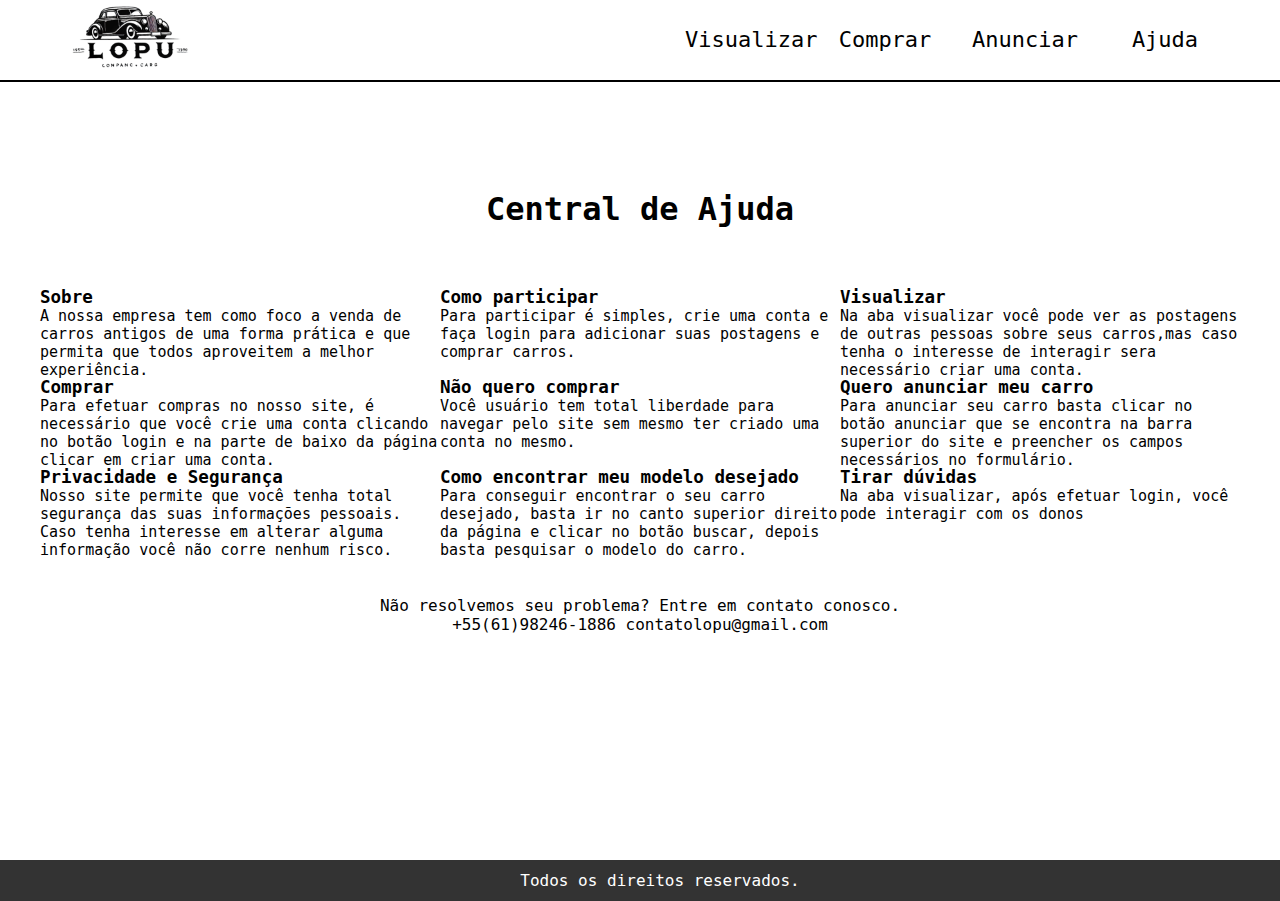
<file: ajuda.html>
<!DOCTYPE html>
<html lang="en">

<head>
    <meta charset="UTF-8">
    <meta name="viewport" content="width=device-width, initial-scale=1.0">
    <title>Ajuda</title>

    <link rel="stylesheet" href="estilos/ajuda.css">

</head>

<body>

<div id="pagina">
    <div id="navbar">

        <div>
            <a href="index.html">
                <img id="logo" src="Imagens/logo.png" alt="" height="70px">
            </a>
        </div>

        <ul class="centro">
            <li><a href="visualizar.html">Visualizar</a></li>
            <li><a href="index.html">Comprar</a></li>
            <li><a href="anunciar.html">Anunciar</a></li>
            <li><a href="ajuda.html">Ajuda</a></li>
        </ul>

        <ul class="direita">
            <li><a href="Login.html">Login</a></li>

        </ul>
    </div>
    <br><br><br><br><br><br><br><br><br><br>
        <h1>Central de Ajuda</h1>
    <br>
    <div id="container">
        <div id="texto">
            <h3>Sobre</h3>
            <p>A nossa empresa tem como foco a venda de carros antigos de uma forma prática e que permita que todos aproveitem a melhor experiência.</p>
        </div>

        <div id="texto">
            <h3>Como participar</h3>
            <p>Para participar é simples, crie uma conta e faça login para adicionar suas postagens e comprar carros.</p>
        </div>

        <div id="texto">
            <h3>Visualizar</h3>
            <p>Na aba visualizar você pode ver as postagens de outras pessoas sobre seus carros,mas caso tenha o interesse de interagir sera necessário criar uma conta.</p>
        </div>
    </div>

    <div id="container2">
        <div id="texto">
            <h3>Comprar</h3>
            <p>Para efetuar compras no nosso site, é necessário que você crie uma conta clicando no botão login e na parte de baixo da página clicar em criar uma conta.</p>
        </div>
        <div id="texto">
            <h3>Não quero comprar</h3>
            <p>Você usuário tem total liberdade para navegar pelo site sem mesmo ter criado uma conta no mesmo.</p>
        </div>
        <div id="texto">
            <h3>Quero anunciar meu carro</h3>
            <p>Para anunciar seu carro basta clicar no botão anunciar que se encontra na barra superior do site e preencher os campos necessários no formulário. </p>
        </div>
    </div>

    <div id="container3">
        <div id="texto">
            <h3>Privacidade e Segurança</h3>
            <p>Nosso site permite que você tenha total segurança das suas informações pessoais. Caso tenha interesse em alterar alguma informação você não corre nenhum risco. </p>
        </div>
        <div id="texto">
            <h3>Como encontrar meu modelo desejado</h3>
            <p>Para conseguir encontrar o seu carro desejado, basta ir no canto superior direito da página e clicar no botão buscar, depois basta pesquisar o modelo do carro.</p>
        </div>
        <div id="texto">
            <h3>Tirar dúvidas</h3>
            <p>Na aba visualizar, após efetuar login, você pode interagir com os donos </p>
        </div>
    </div>
    <br>
    <div id="contato">
        <p>Não resolvemos seu problema? Entre em contato conosco.</p>
        <p>+55(61)98246-1886 contatolopu@gmail.com</p>
    </div>

    <div id="footer-container clearfix">
        <div id="footer">
            <p>Todos os direitos reservados.</p>
            
        </div>
    </div>

</body>
</file>
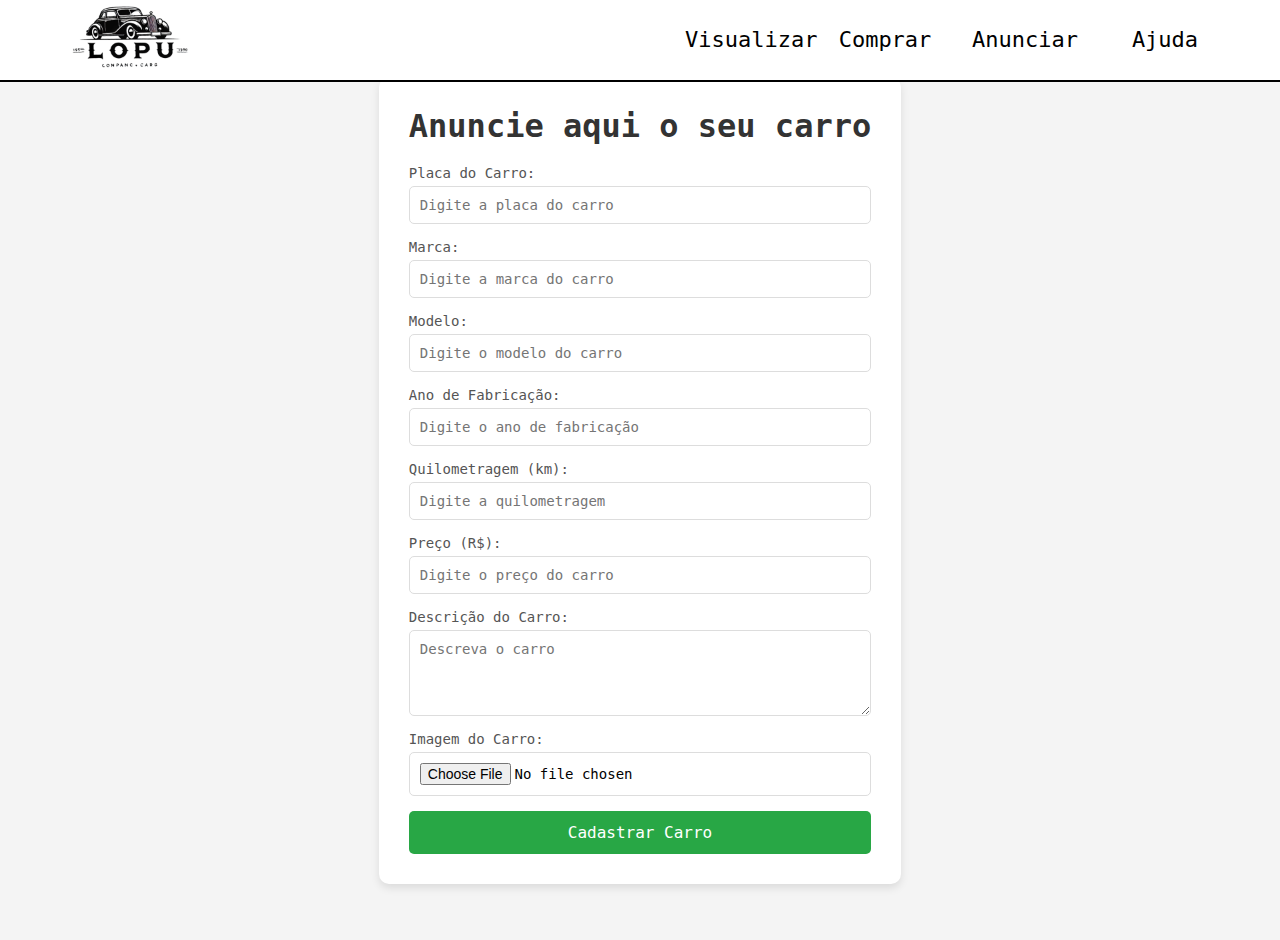
<file: anunciar.html>
<!DOCTYPE html>
<html lang="en">

<head>
  <meta charset="UTF-8">
  <meta name="viewport" content="width=device-width, initial-scale=1.0">
  <title>Lopu</title>

  <link rel="stylesheet" href="estilos/anunciar.css">

</head>

<body>
<div id="pagina">
  <div id="navbar"> <!-- BARRA DE NAVEGAÇÃO -->

    <div>
      <a href="index.html">
        <img id="logo" src="Imagens/logo.png" alt="" height="70px">
      </a>
    </div>

    <ul class="centro">
      <li><a href="visualizar.html">Visualizar</a></li>
      <li><a href="index.html">Comprar</a></li>
      <li><a href="anunciar.html">Anunciar</a></li>
      <li><a href="ajuda.html">Ajuda</a></li>
    </ul>

    <ul class="direita">
      <li><a href="Login.html">Login</a></li>
      <li><a href="">Busca</a></li>
    </ul>
  </div>

  <br><br><br>
  <div class="container">
    <h1>Anuncie aqui o seu carro</h1>
    <form action="#" method="POST">
      <label for="nome">Placa do Carro:</label>
      <input type="text" id="nome" name="nome" placeholder="Digite a placa do carro" required>

      <label for="marca">Marca:</label>
      <input type="text" id="marca" name="marca" placeholder="Digite a marca do carro" required>

      <label for="modelo">Modelo:</label>
      <input type="text" id="modelo" name="modelo" placeholder="Digite o modelo do carro" required>

      <label for="ano">Ano de Fabricação:</label>
      <input type="number" id="ano" name="ano" placeholder="Digite o ano de fabricação" required>

      <label for="km">Quilometragem (km):</label>
      <input type="number" id="km" name="km" placeholder="Digite a quilometragem" required>

      <label for="preco">Preço (R$):</label>
      <input type="number" id="preco" name="preco" placeholder="Digite o preço do carro" required>

      <label for="descricao">Descrição do Carro:</label>
      <textarea id="descricao" name="descricao" rows="4" placeholder="Descreva o carro" required></textarea>

      <label for="imagem">Imagem do Carro:</label>
      <input type="file" id="imagem" name="imagem" accept="image/*">

      <button type="submit" class="btn-submit">Cadastrar Carro</button>
    </form>
  </div>
</div>
</file>
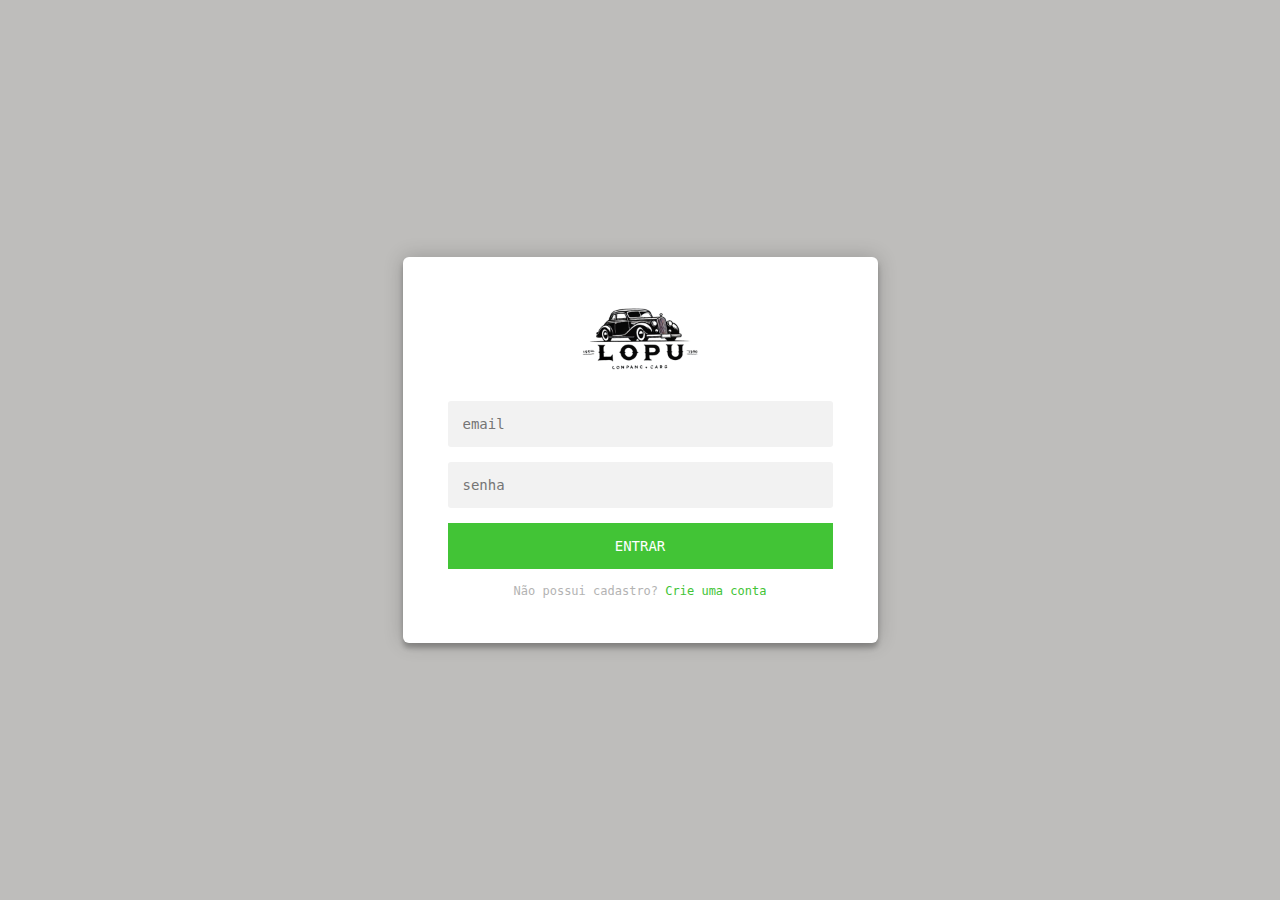
<file: Login.html>
<!DOCTYPE html>
<html lang="en">
<head>
    <meta charset="UTF-8">
    <meta name="viewport" content="width=device-width, initial-scale=1.0">
    <title>Login</title>
    <link rel="stylesheet" href="estilos/login.css">
</head>
<body>
<div class="form">
    <a href="index.html"><img src="Imagens\logo.png" alt="logo" class="logo"></a>
    <form class="login-form" id="loginForm" action="../templates/home.html">
        <input type="text" placeholder="email" required name="email" id="email"/>
        <input type="password" placeholder="senha" required name="senha" id="senha"/>
        <button type="submit">Entrar</button>
        <p class="message">Não possui cadastro? <a href="formulario.html">Crie uma conta</a></p>
    </form>
</div>
</body>
</html>
</file>
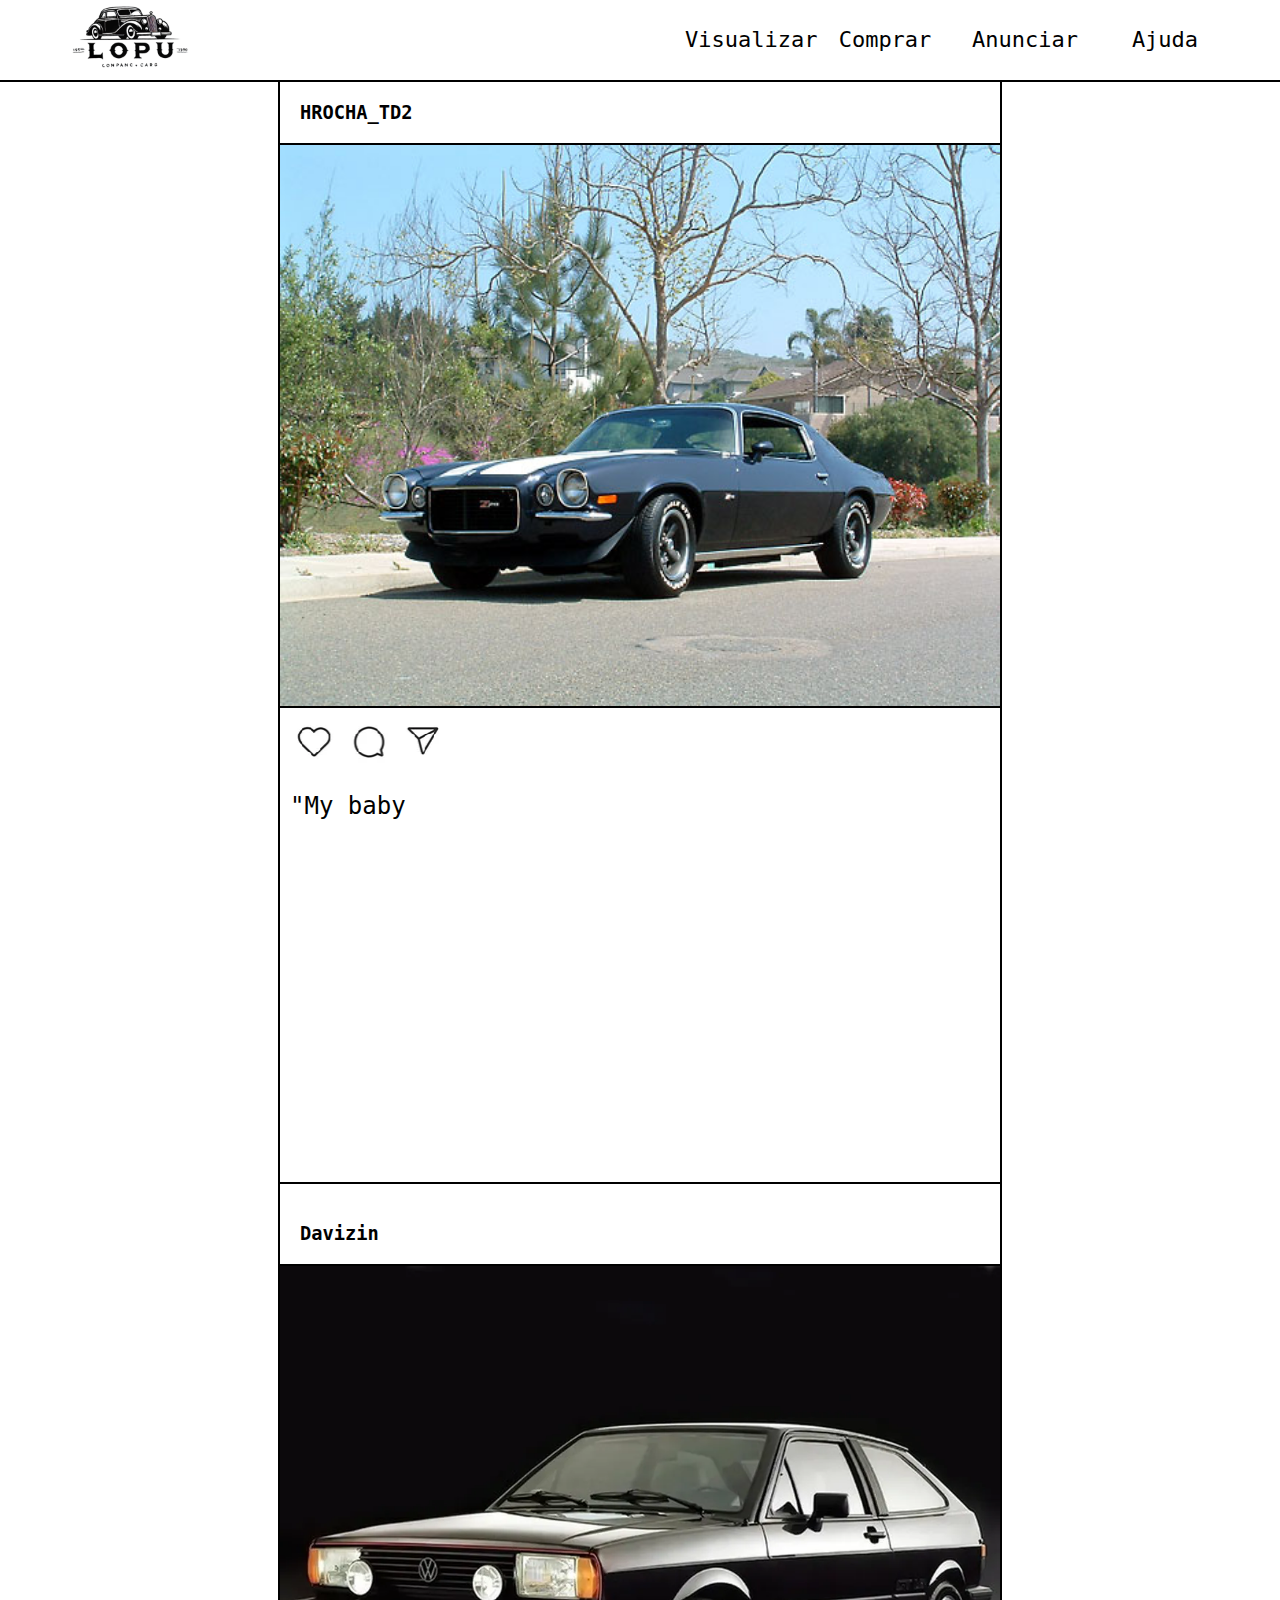
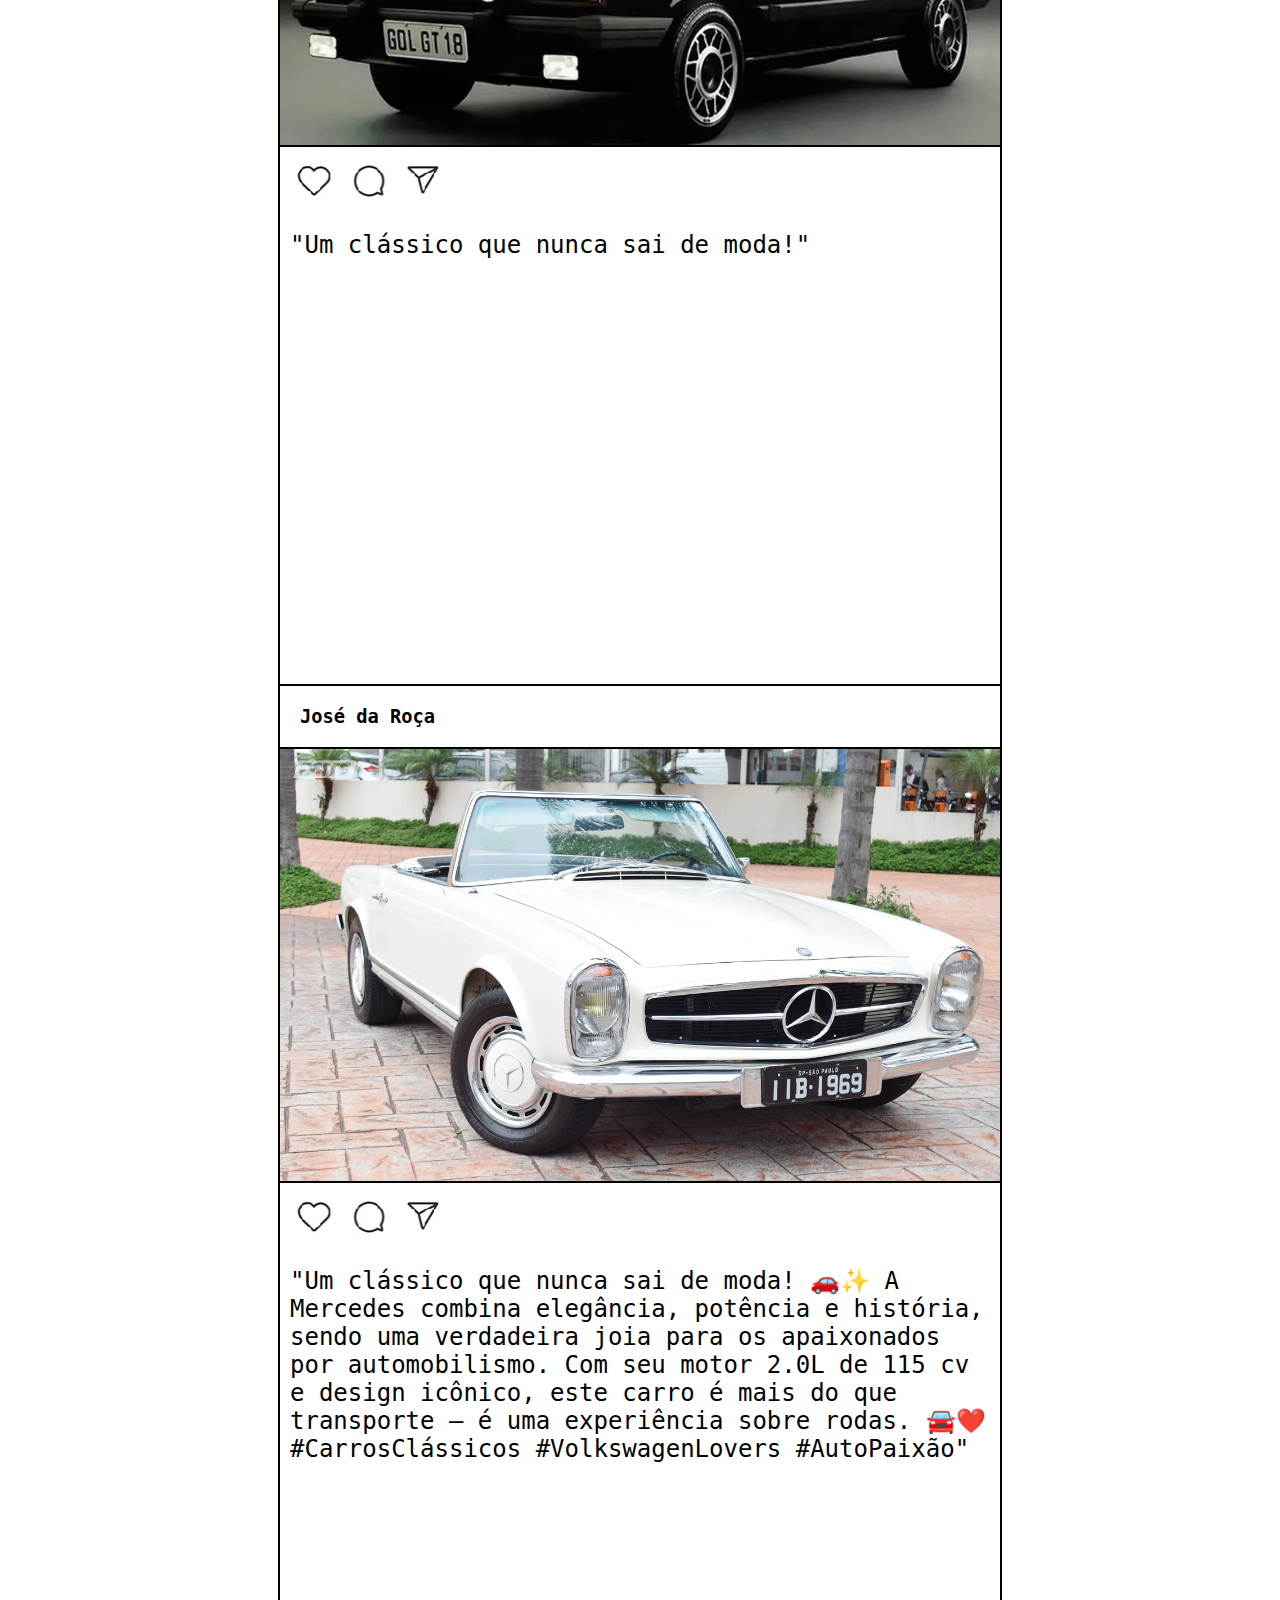
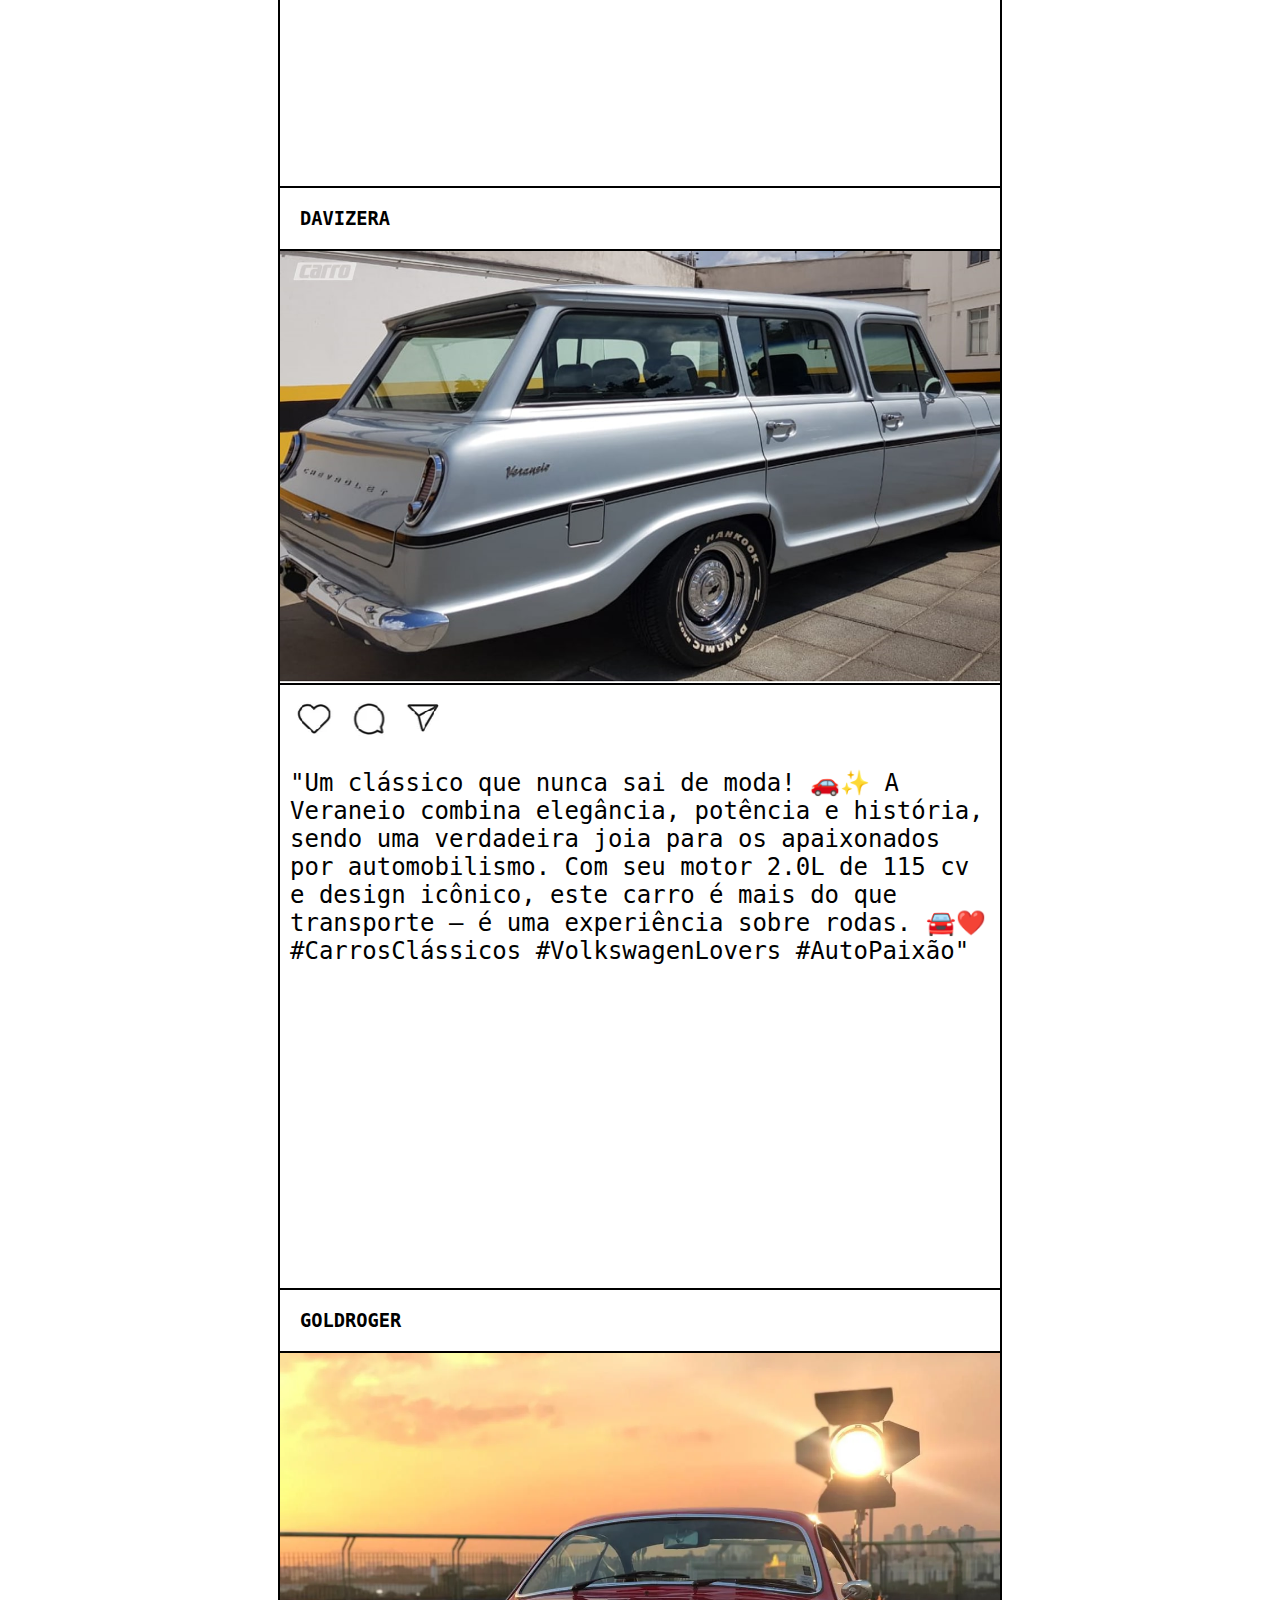
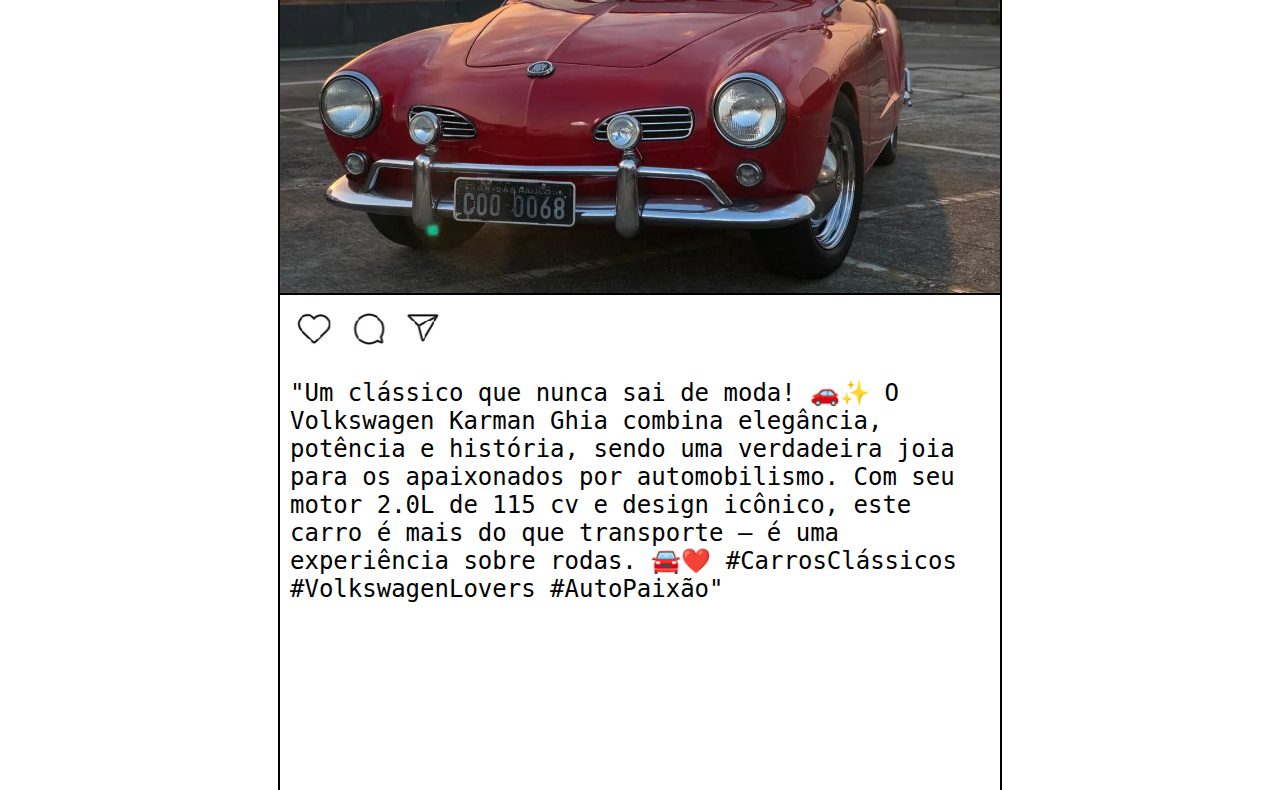
<file: visualizar.html>
<!DOCTYPE html>
<html lang="en">

<head>
    <meta charset="UTF-8">
    <meta name="viewport" content="width=device-width, initial-scale=1.0">
    <title>Visualizar</title>
    <link rel="stylesheet" href="estilos/visualizar.css">

</head>

<body>
    <div id="pagina">
        <div id="navbar"> <!-- BARRA DE NAVEGAÇÃO -->

            <div>
                <a href="index.html">
                    <img id="logo" src="Imagens/logo.png" alt="" height="70px">
                </a>
            </div>

            <ul class="centro">
                <li><a href="visualizar.html">Visualizar</a></li>
                <li><a href="index.html">Comprar</a></li>
                <li><a href="anunciar.html">Anunciar</a></li>
                <li><a href="ajuda.html">Ajuda</a></li>
            </ul>

            <ul class="direita">
                <li><a href="Login.html">Login</a></li>
                <li><a href="">Busca</a></li>
            </ul>
        </div>


        <div id="area-do-meio">
            <div class="postagem">
                <div class="perfil">
                    <h3>HROCHA_TD2</h3>
                </div>
                <img src="Imagens/1970_camaro_z28.jpg" alt="" width="750px" class="imagem-principal">
                <div class="icones">
                    <img src="Imagens/Sem título.png" alt="" width="180px" height="70px" >
                    <h2>"My baby</h2>
                </div>
            </div>
            
            <div class="postagem">
                <div class="perfil"><br>
                    
                    <h3>Davizin</h3>
                </div>
                <img src="Imagens/volk.jpg" alt="" width="750px" class="imagem-principal">
                <div class="icones">
                    <img src="Imagens/Sem título.png" alt="" width="180px" height="70px" >
                    <h2>"Um clássico que nunca sai de moda!" </h2>
                </div>
                
                
            </div>


            <div class="postagem">
                <div class="perfil">
                    <h3>José da Roça</h3>
                </div>
                <img src="Imagens/cinversivel.jpg" alt="" width="750px" class="imagem-principal">
                <div class="icones">
                    <img src="Imagens/Sem título.png" alt="" width="180px" height="70px" >
                    <h2>"Um clássico que nunca sai de moda! 🚗✨ A Mercedes combina elegância, potência e história, sendo uma verdadeira joia para os apaixonados por automobilismo. Com seu motor 2.0L de 115 cv e design icônico, este carro é mais do que transporte – é uma experiência sobre rodas. 🚘❤️ #CarrosClássicos #VolkswagenLovers #AutoPaixão"</h2>
                </div>
                
                
            </div>


            <div class="postagem">
                <div class="perfil">
                    <h3>DAVIZERA</h3>
                </div>
                <img src="Imagens/veraneio.jpg" alt="" width="750px" class="imagem-principal">
                <div class="icones">
                    <img src="Imagens/Sem título.png" alt="" width="180px" height="70px" >
                    <h2>"Um clássico que nunca sai de moda! 🚗✨ A Veraneio combina elegância, potência e história, sendo uma verdadeira joia para os apaixonados por automobilismo. Com seu motor 2.0L de 115 cv e design icônico, este carro é mais do que transporte – é uma experiência sobre rodas. 🚘❤️ #CarrosClássicos #VolkswagenLovers #AutoPaixão"</h2>
                </div>
                
                
            </div>


            <div class="postagem">
                <div class="perfil">
                    <h3>GOLDROGER</h3>
                </div>
                <img src="Imagens/vizualiar.jpg" alt="" width="750px" class="imagem-principal">
                <div class="icones">
                    <img src="Imagens/Sem título.png" alt="" width="180px" height="70px" >
                    <h2>"Um clássico que nunca sai de moda! 🚗✨ O Volkswagen Karman Ghia combina elegância, potência e história, sendo uma verdadeira joia para os apaixonados por automobilismo. Com seu motor 2.0L de 115 cv e design icônico, este carro é mais do que transporte – é uma experiência sobre rodas. 🚘❤️ #CarrosClássicos #VolkswagenLovers #AutoPaixão"</h2>
                </div>
                
                
            </div>
            
        </div>
    </div>

</body>

</html>
</file>
<file: estilos/ajuda.css>
*{
    margin: 0;
    padding: 0;
    font-family: "DejaVu Sans Mono", monospace
}

.clear{
    clear: both;
}

#pagina{
    position: static;
}



/* FORMATAÇÃO BARRA DE NAVEGAÇÃO */

#navbar {
    margin-left: 0px;
    position: fixed;
    left: 0px;
    border-bottom: 2px solid black;
    top: 0px;
    height: 80px;
    width: 100%;
    font-size: 22px;
    line-height: 60px;
    float: left;
    z-index: 9998;
    background: white;
}

#navbar #logo {
    float: left;
    position: absolute;
    left: 70px;
}

#navbar .centro ul {
    float: left;
    margin: 0;
    padding: 0;
    position: absolute;
}

#navbar .direita ul {
    float: left;
    margin: 0;
    padding: 0;
    position: absolute;
}

#navbar .centro li {
    list-style: none;
    float: left;
    position: relative;
    left: 675px;
    text-align: center;
    font-weight: 500;
}

#navbar .direita li {
    list-style: none;
    float: left;
    position: relative;
    left: 1205px;
    text-align: center;
    font-weight: 500;
}

#navbar .centro li a {
    text-decoration: none;
    color: black;
    width: 120px;
    padding: 10px;
    display: block;
}

#navbar .direita li a {
    text-decoration: none;
    color: black;
    width: 120px;
    padding: 10px;
    display: block;
}

#navbar .centro li a:hover {
    color: white;
    background-color: black;
    width: 120px;
}

#navbar .direita li a:hover {
    color: white;
    background-color: black;
    width: 120px;
}

h1{
    text-align: center;
}

h2{
    text-align:left ;
    margin: 40px;

}

#container{
    margin: 40px;
    font-size: 15px;
    display: flex;
    justify-content: space-around;
}

#container2{
    margin: 40px;
    font-size: 15px;
    display: flex;
    justify-content: space-around;

}

#container3{
    margin: 40px;
    font-size: 15px;
    display: flex;
    justify-content: space-around;
}

#texto {
    width: 400px;
    height: 50px;
}

#contato{
    text-align: center;
    margin-top: 20px;
}

#footer {
    background-color: #333; /* Personalize como preferir */
    color: #fff;
    text-align: center;
    padding: 20px;
    height: 1px;
    position: absolute;
    top: 860px;
    width: 100%;
    line-height: 1px;
}
</file>
<file: estilos/anunciar.css>
* {
    margin: 0;
    padding: 0;
    font-family: "DejaVu Sans Mono", monospace;
}

.clearfix::after {
    content: "";
    display: table;
    clear: both;
}

html, body {
    margin: 0;
    padding: 0;
    height: 100%;
}

#pagina {
    display: flex;
    flex-direction: column;
    min-height: 100vh; /* Garante que cobre a tela inteira */
}

#footer {
    background-color: #333; /* Personalize como preferir */
    color: #fff;
    text-align: center;
    padding: 20px;
    height: 1px;
    position: absolute;
    top: 2600px;
    width: 100%;
    line-height: 1px;
}



/* FORMATAÇÃO BARRA DE NAVEGAÇÃO */

#navbar {
    margin-left: 0px;
    position: fixed;
    left: 0px;
    border-bottom: 2px solid black;
    top: 0px;
    height: 80px;
    width: 100%;
    font-size: 22px;
    line-height: 60px;
    float: left;
    z-index: 9998;
    background: white;
}

#navbar #logo {
    float: left;
    position: absolute;
    left: 70px;
}

#navbar .centro ul {
    float: left;
    margin: 0;
    padding: 0;
    position: absolute;
}

#navbar .direita ul {
    float: left;
    margin: 0;
    padding: 0;
    position: absolute;
}

#navbar .centro li {
    list-style: none;
    float: left;
    position: relative;
    left: 675px;
    text-align: center;
    font-weight: 500;
}

#navbar .direita li {
    list-style: none;
    float: left;
    position: relative;
    left: 1205px;
    text-align: center;
    font-weight: 500;
}

#navbar .centro li a {
    text-decoration: none;
    color: black;
    width: 120px;
    padding: 10px;
    display: block;
}

#navbar .direita li a {
    text-decoration: none;
    color: black;
    width: 120px;
    padding: 10px;
    display: block;
}

#navbar .centro li a:hover {
    color: white;
    background-color: black;
    width: 120px;
}

#navbar .direita li a:hover {
    color: white;
    background-color: black;
    width: 120px;
}

body {
    font-family: Arial, sans-serif;
    background-color: #f4f4f4;
    padding: 20px;
}

.container {
    max-width: 600px;
    margin: 0 auto;
    background-color: #fff;
    padding: 30px;
    border-radius: 10px;
    box-shadow: 0 4px 8px rgba(0, 0, 0, 0.1);
}

h1 {
    text-align: center;
    color: #333;
    margin-bottom: 20px;
}

form {
    display: flex;
    flex-direction: column;
}

label {
    margin-bottom: 5px;
    font-size: 14px;
    color: #555;
}

input[type="text"],
input[type="number"],
textarea,
input[type="file"] {
    padding: 10px;
    margin-bottom: 15px;
    border: 1px solid #ddd;
    border-radius: 5px;
    font-size: 14px;
}

textarea {
    resize: vertical;
}

button[type="submit"] {
    background-color: #28a745;
    color: #fff;
    padding: 12px;
    border: none;
    border-radius: 5px;
    font-size: 16px;
    cursor: pointer;
    transition: background-color 0.3s;
}

button[type="submit"]:hover {
    background-color: #218838;
}

button[type="submit"]:focus {
    outline: none;
}
</file>
<file: estilos/login.css>
@import url(https://fonts.googleapis.com/css?family=Roboto:300);

body {
    margin: 0;
    box-sizing: border-box;
    font-family: "DejaVu Sans Mono", monospace;
    display: flex;
    justify-content: center;
    align-items: center;
    height: 100vh;
    background-color: #bebdbb;
}

.logo {
    height: 70px;
    margin-bottom: 25px;
}

.form {
    background: #FFFFFF;
    width: 385px;
    height: auto;
    margin: auto;
    padding: 45px;
    border-radius: 6px;
    text-align: center;
    align-items: center;
    box-shadow: 0 0 20px 0 rgba(0, 0, 0, 0.2), 0 5px 5px 0 rgba(0, 0, 0, 0.24);
}

.form input {
    font-family: "DejaVu Sans Mono", monospace;
    outline: 0;
    background: #f2f2f2;
    width: 100%;
    border: 0;
    margin: 0 0 15px;
    padding: 15px;
    border-radius: 3px;
    box-sizing: border-box;
    font-size: 14px;
}

.form button {
    font-family: "DejaVu Sans Mono", monospace;
    text-transform: uppercase;
    outline: 0;
    background: #42c436;
    width: 100%;
    border: 0;
    padding: 15px;
    color: #FFFFFF;
    font-size: 14px;
    cursor: pointer;
}

.form button:hover,.form button:active,.form button:focus {
    background: #43A047;
}

.form .message {
    margin: 15px 0 0;
    color: #b3b3b3;
    font-size: 12px;
}

.form .message a {
    color: #42c436;
    text-decoration: none;
}

.form .register-form {
    display: none;
}

.container {
    position: relative;
    z-index: 1;
    max-width: 300px;
    margin: 0 auto;
}

.container:before, .container:after {
    content: "";
    display: block;
    clear: both;
}

.container .info {
    margin: 50px auto;
    text-align: center;
}

.container .info h1 {
    margin: 0 0 15px;
    padding: 0;
    font-size: 36px;
    font-weight: 300;
    color: #1a1a1a;
}

.container .info span {
    color: #4d4d4d;
    font-size: 12px;
}

.container .info span a {
    color: #000000;
    text-decoration: none;
}

.container .info span .fa {
    color: #EF3B3A;
}
</file>
<file: estilos/visualizar.css>
* {
    margin: 0;
    padding: 0;
    font-family: "DejaVu Sans Mono", monospace;
}

#navbar {
    margin-left: 0px;
    position: fixed;
    left: 0px;
    border-bottom: 2px solid black;
    top: 0px;
    height: 80px;
    width: 100%;
    font-size: 22px;
    line-height: 60px;
    float: left;
    z-index: 9998;
    background: white;
}

#navbar #logo {
    float: left;
    position: absolute;
    left: 70px;
}

#navbar .centro ul {
    float: left;
    margin: 0;
    padding: 0;
    position: absolute;
}

#navbar .direita ul {
    float: left;
    margin: 0;
    padding: 0;
    position: absolute;
}

#navbar .centro li {
    list-style: none;
    float: left;
    position: relative;
    left: 675px;
    text-align: center;
    font-weight: 500;
}

#navbar .direita li {
    list-style: none;
    float: left;
    position: relative;
    left: 1205px;
    text-align: center;
    font-weight: 500;
}

#navbar .centro li a {
    text-decoration: none;
    color: black;
    width: 120px;
    padding: 10px;
    display: block;
}

#navbar .direita li a {
    text-decoration: none;
    color: black;
    width: 120px;
    padding: 10px;
    display: block;
}

#navbar .centro li a:hover {
    color: white;
    background-color: black;
    width: 120px;
}

#navbar .direita li a:hover {
    color: white;
    background-color: black;
    width: 120px;
}

#area-do-meio{
    height:auto;
    margin-top: 80px;
    margin-left: auto;
    margin-right: auto;
    width: 75%;
    align-items: center;
    padding: auto;
}

.postagem{
    display: flex;
    margin-left: auto;
    margin-right: auto;
    flex-direction: column;
    height: 1100px;
    width: 75%;
    border-top: 2px solid black;
    border-left: 2px solid black;
    border-right: 2px solid black;
    margin-top: 0px;

}

.postagem .perfil{
    text-align: left;
    font-weight: 200;
    padding: 20px;
}

.postagem .imagem-principal{
    width: auto;
    border-top: 2px solid black;
    border-bottom: 2px solid black;
}

.icones{
    display: block;
    height: 150px;
}

.icones h2{
    margin: 10px;
    font-weight: 200;
}
</file>
